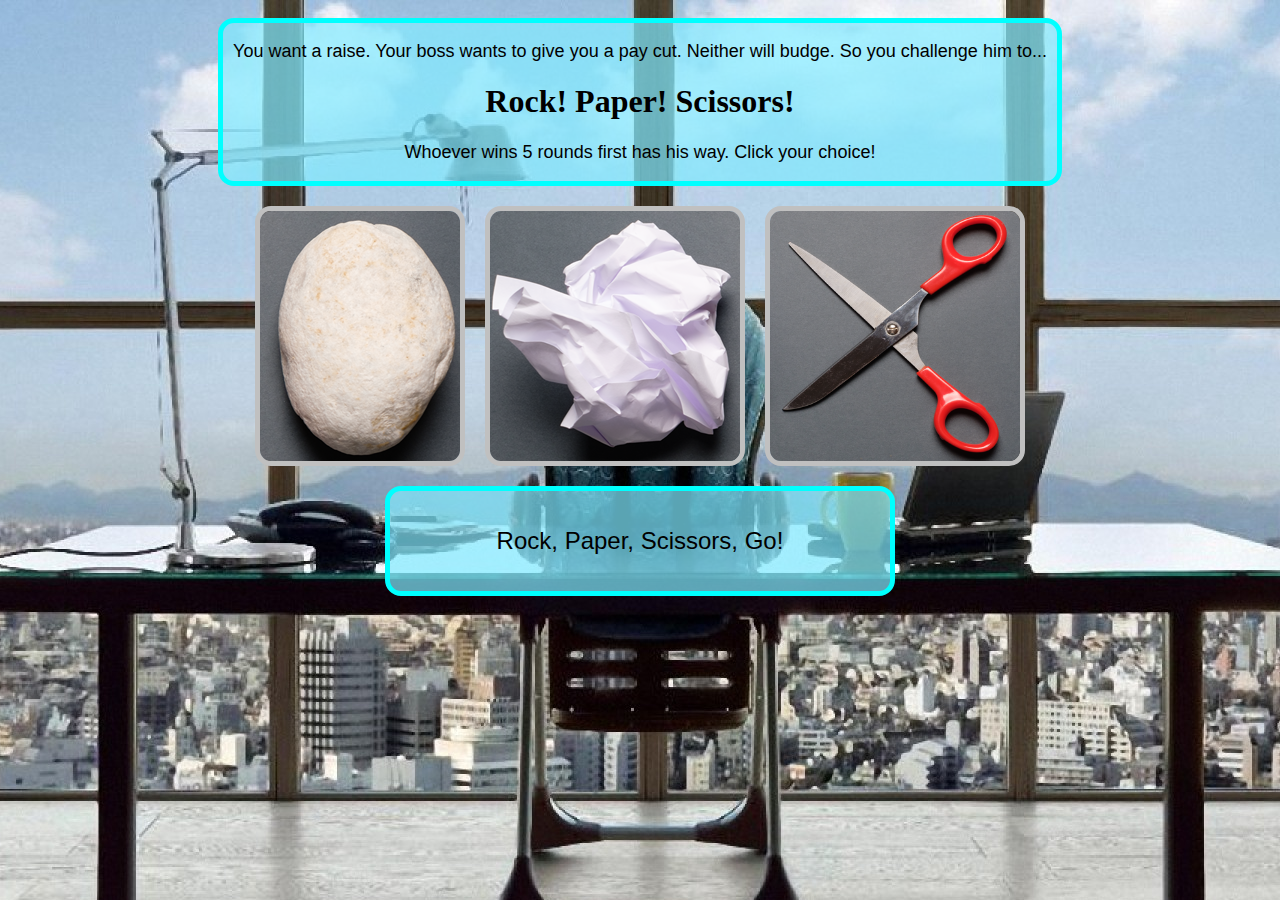
<file: index.html>
<!DOCTYPE html>
<html>
<head>
  <meta charset="UTF-8">
  <title>Rock Paper Scissors vs. Your Boss</title>
  <link rel="stylesheet" href="styles.css">
</head>
<body>
  <div class="briefing">
    <p>You want a raise. Your boss wants to give you a pay cut. Neither will budge. So you challenge him to...</p>
    <h1>Rock! Paper! Scissors!</h1>
    <p>Whoever wins 5 rounds first has his way. Click your choice!</p>
  </div>
  <div class="choices">
    <div class="choice" id="rockbtn">
      <img class="choiceimg" id="rockimg" src="images/rock2.png">
    </div>
    <div class="choice" id="paperbtn">
      <img class="choiceimg" id="paperimg" src="images/paper2.png">  
    </div>  
    <div class="choice" id="scissorsbtn">
      <img class="choiceimg" id="scissorsimg" src="images/scissors2.png">
    </div>
  </div>
  <div class="results">
    <div class="announcement"></div>
    <div class="scoreboard">
      <div class="playerscore"></div>
      <div class="computerscore"></div>
    </div>
  </div>
  <script src="script.js"></script>
</body>
</html>
</file>
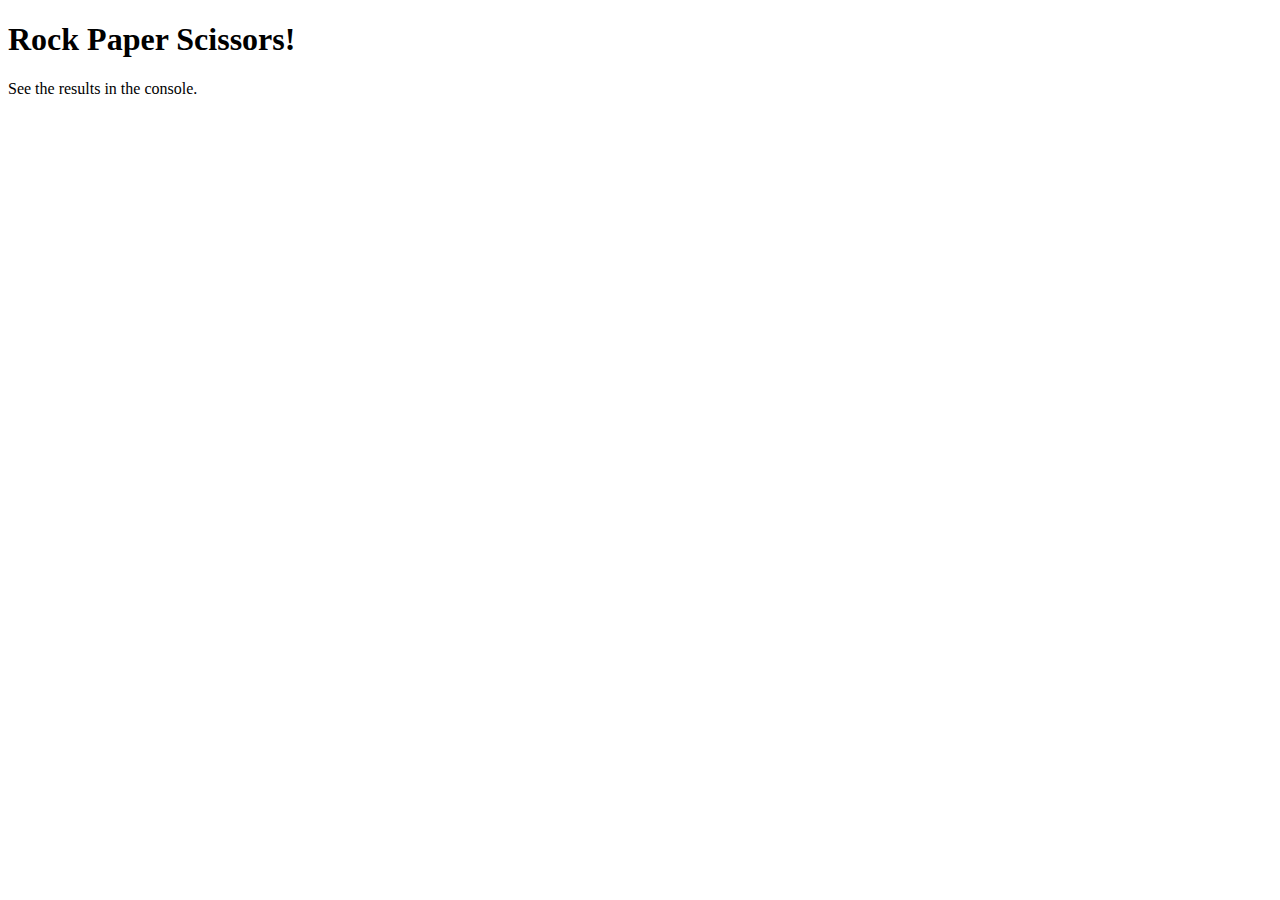
<file: Rock Paper Scissors.html>
<!DOCTYPE html>
<html>
<head>
  <meta charset="UTF-8">
  <title>Rock Paper Scissors</title>
</head>
<body>
  <h1>Rock Paper Scissors!</h1>
  <p>See the results in the console.</p>
  <script src="Rock Paper Scissors.js"></script>
</body>
</html>
</file>
<file: styles.css>
body {
    display: flex;
    background-image: url('images/13E8jc.jpg');
    flex-flow: column;
    align-items: center;
    background-position: top;
    background-repeat: no-repeat;
}

p {
    font-family: Arial, Helvetica, sans-serif;
    font-size: large;
    margin-block-start: 8px;
    margin-block-end: 8px;
}

.briefing {
    background-color: hsla(190,100%,75%,0.7);
    text-align: center;
    margin-top: 10px;
    margin-bottom: 10px;
    border-radius: 16px;
    border-style: solid;
    border-width: thick;
    border-color: aqua;
    padding: 10px;
}

.choices {
    display: flex;
    gap: 20px;
    margin-top: 10px;
    margin-bottom: 10px;
    flex-grow: 0 0 auto;
    height: 250px;
    justify-content: center;
}

img {
    border-radius: 16px;
    border-style: solid;
    border-width: thick;
    border-color: silver;
    height: 100%;
}

.results {
    display: flex;
    flex-flow: column;
    background-color: hsla(190,100%,75%,0.7);
    height: 100px;
    width: 500px;
    justify-content: center;
    align-items: center;
    margin-top: 20px;
    margin-bottom: 20px;
    border-radius: 16px;
    border-style: solid;
    border-width: thick;
    border-color:aqua;
}

.announcement, .playerscore, .computerscore {
    font-family: Arial, Helvetica, sans-serif;
    font-size: x-large;
}

.scoreboard {
    display: flex;
    flex-flow: row;
    width: 500px;
    justify-content: space-evenly;
}

button {
    height: 40px;
    width: 120px;
    background-color:slategray;
    border-style: solid;
    border-radius: 8px;
    border-width: medium;
    border-color:darkslategray;
    font-family:Arial, Helvetica, sans-serif;
    font-size: large;
}
</file>
